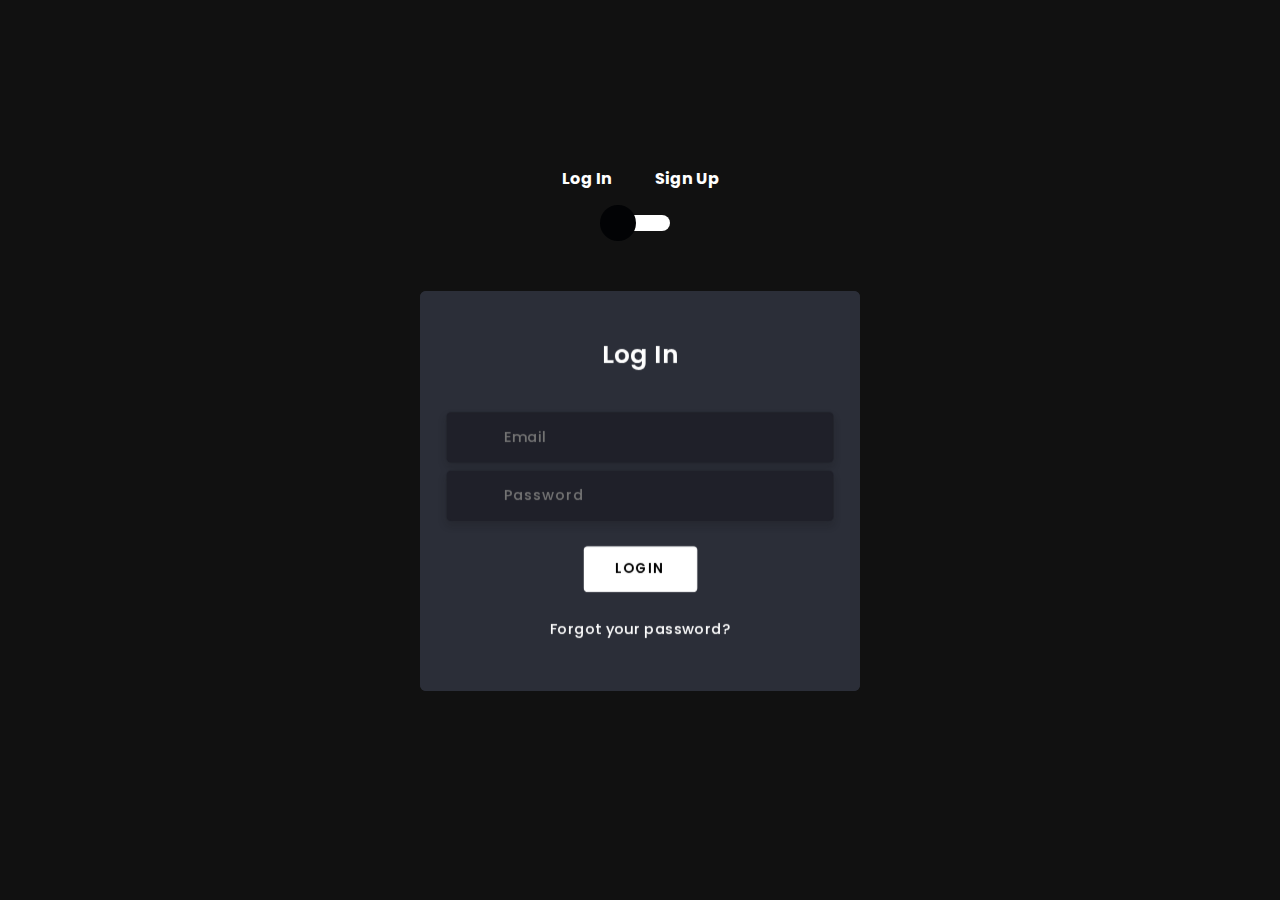
<file: login.html>
<!doctype html>
<html lang="en">
<head>
  <title>FILLOXIA-LOGIN</title>
  <meta charset="utf-8">
  <meta name="viewport" content="width=device-width, initial-scale=1, shrink-to-fit=no">
  <link rel="stylesheet" href="https://unicons.iconscout.com/release/v2.1.9/css/unicons.css">
  <link rel="stylesheet" href="https://cdnjs.cloudflare.com/ajax/libs/twitter-bootstrap/4.5.0/css/bootstrap.min.css">
<link rel="stylesheet" href="https://smit205.github.io/FILLOXIA.com/login.css">
</head>
<body>
	<div class="section">
		<div class="container">
			<div class="row full-height justify-content-center">
				<div class="col-12 text-center align-self-center py-5">
					<div class="section pb-5 pt-5 pt-sm-2 text-center">
						<h6 class="mb-0 pb-3"><span>Log In </span><span>Sign Up</span></h6>
			          	<input class="checkbox" type="checkbox" id="reg-log" name="reg-log"/>
			          	<label for="reg-log"></label>
						<div class="card-3d-wrap mx-auto">
							<div class="card-3d-wrapper">
								<div class="card-front">
									<div class="center-wrap">
										<div class="section text-center">
											<h4 class="mb-4 pb-3">Log In</h4>
											<div class="form-group">
												<input type="email" class="form-style" placeholder="Email">
												<i class="input-icon uil uil-at"></i>
											</div>	
											<div class="form-group mt-2">
												<input type="password" class="form-style" placeholder="Password">
												<i class="input-icon uil uil-lock-alt"></i>
											</div>
											<a href="https://smit205.github.io/FILLOXIA.com/" class="btn mt-4">Login</a>
                      <p class="mb-0 mt-4 text-center"><a href="" class="link">Forgot your password?</a></p>
				      					</div>
			      					</div>
			      				</div>
								<div class="card-back">
									<div class="center-wrap">
										<div class="section text-center">
											<h4 class="mb-3 pb-3">Sign Up</h4>
											<div class="form-group">
												<input type="text" class="form-style" placeholder="Full Name">
												<i class="input-icon uil uil-user"></i>
											</div>	
											<div class="form-group mt-2">
												<input type="tel" class="form-style" placeholder="Phone Number">
												<i class="input-icon uil uil-phone"></i>
											</div>	
                      <div class="form-group mt-2">
												<input type="email" class="form-style" placeholder="Email">
												<i class="input-icon uil uil-at"></i>
											</div>
											<div class="form-group mt-2">
												<input type="password" class="form-style" placeholder="Password">
												<i class="input-icon uil uil-lock-alt"></i>
											</div>
											<a href="https://smit205.github.io/FILLOXIA.com/" class="btn mt-4">Register</a>
				      					</div>
			      					</div>
			      				</div>
			      			</div>
			      		</div>
			      	</div>
		      	</div>
	      	</div>
	    </div>
	</div>
</body>
</html>
</file>
